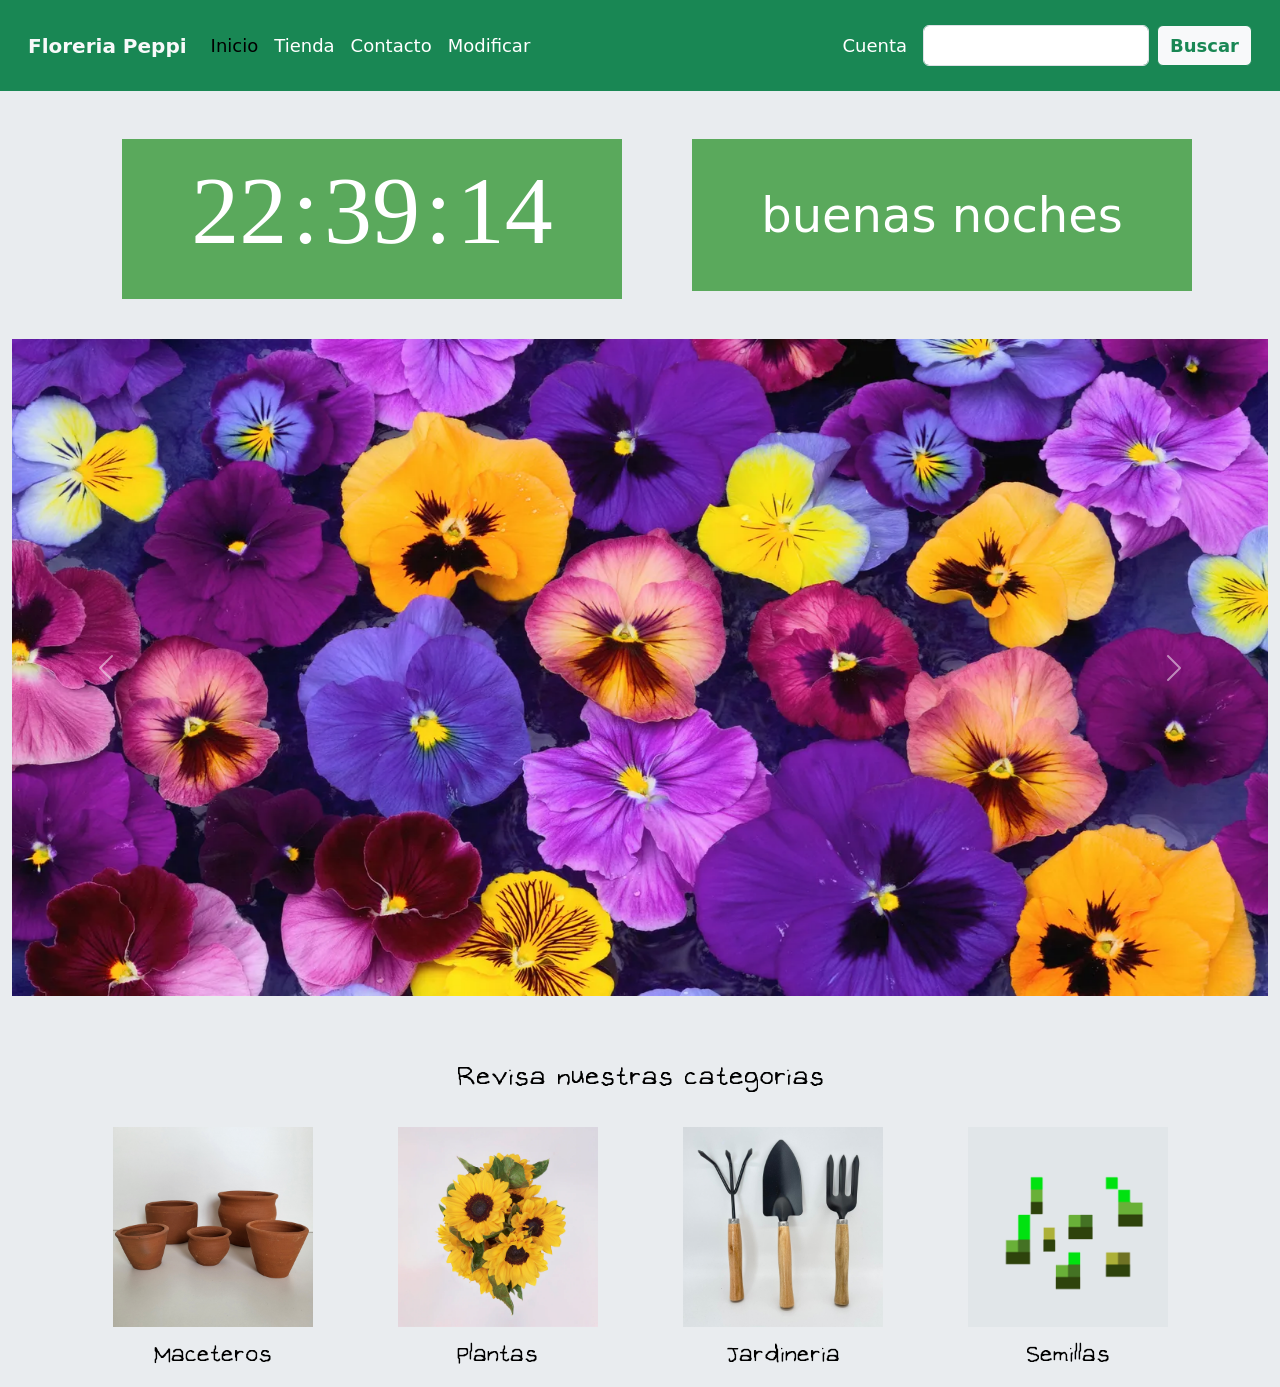
<file: Floreria/index.html>
<!DOCTYPE html>
<html lang="en">
<head>
    <meta charset="UTF-8">
    <meta http-equiv="X-UA-Compatible" content="IE=edge">
    <meta name="viewport" content="width=device-width, initial-scale=1.0">
    <link href="https://fonts.googleapis.com/icon?family=Material+Icons" rel="stylesheet">
    <link href="https://cdn.jsdelivr.net/npm/bootstrap@5.3.0-alpha2/dist/css/bootstrap.min.css" rel="stylesheet" integrity="sha384-aFq/bzH65dt+w6FI2ooMVUpc+21e0SRygnTpmBvdBgSdnuTN7QbdgL+OapgHtvPp" crossorigin="anonymous">
    <link rel="stylesheet" href="css/style.css">
    <title>Inicio</title>
</head>
<body class="bg-body-secondary">
    <nav class="navbar navbar-expand-lg bg-success p-3" id="menu">
        <div class="container-fluid">
          <a class="navbar-brand" href="index.html">
           <span class="text-light fs-5 fw-bolder">Floreria Peppi</span>
          </a>
          <button class="navbar-toggler" type="button" data-bs-toggle="collapse" data-bs-target="#navbarSupportedContent" aria-controls="navbarSupportedContent" aria-expanded="false" aria-label="Toggle navigation">
            <span class="navbar-toggler-icon"></span>
          </button>
          <div class="collapse navbar-collapse" id="navbarSupportedContent">
            <ul class="navbar-nav me-auto mb-2 mb-lg-0">

              <li class="nav-item">
                <a class="nav-link" aria-current="page" href="index.html" style="color: black;">Inicio</a>
              </li>
              <li class="nav-item">
                <a class="nav-link" href="shop.html">Tienda</a>
              </li>
              <li class="nav-item">
                <a class="nav-link" href="#">Contacto</a>
              </li>
              <li class="nav-item">
                <a class="nav-link" href="modificarTienda.html">Modificar</a>
              </li>
            </ul>
            <div class="nav-item p-3">
              <a class="nav-link" href="login.html">Cuenta</a>
            </div>
<!--             <div class="btn " style="padding-left: 20px;">
            <a href="shopping_cart.html">
              <img src="img/shopping_cart.png" alt="shopping_cart">
            </a>
            </div> -->

            <form class="d-flex" role="search">
              <input class="form-control me-2" type="search" aria-label="Search">
              <button class="btn btn-light btn-outline-success" type="button">Buscar</button>
            </form>
          </div>
        </div>
    </nav>
    
<div class="container text-center">
  <div class="row">
    <div class="col mt-5">
      <section id="contReloj">
        <p id="pHoras"></p>
        <p>:</p>
        <p id="pMinutos"></p>
        <p>:</p>
        <p id="pSegundos"></p>
      </section>
    </div>
    <div class="col mt-2">
      <section id="contSaludo"></section>
    </div>
<!--     <div class="col">
      <h2 id="temperatura"></h2>
    </div> -->
  </div>
</div>

<div class="container-fluid">
  <div id="carouselExampleAutoplaying" class="carousel slide" data-bs-ride="carousel">
    <div class="carousel-inner">
      <div class="carousel-item active">
        <img src="img/flores.webp" class="d-block w-100" alt="flores">
      </div>
      <div class="carousel-item">
        <img src="img/flores2.webp" class="d-block w-100" alt="flores2">
      </div>
      <div class="carousel-item">
        <img src="img/flores3.webp" class="d-block w-100" alt="flores3">
      </div>
    </div>
    <button class="carousel-control-prev" type="button" data-bs-target="#carouselExampleAutoplaying" data-bs-slide="prev">
      <span class="carousel-control-prev-icon" aria-hidden="true"></span>
      <span class="visually-hidden">Previous</span>
    </button>
    <button class="carousel-control-next" type="button" data-bs-target="#carouselExampleAutoplaying" data-bs-slide="next">
      <span class="carousel-control-next-icon" aria-hidden="true"></span>
      <span class="visually-hidden">Next</span>
    </button>
</div>
<div class="container-sm d-flex justify-content-center rounded-5 mt-5">
  <p style="color:black; font-family: omori_game; font-size: 40px;">Revisa nuestras categorias</p>
</div>

<div class="container text-center">
  <div class="row">
    <div class="col btn">
      <img src="img/maceteros.jpg" alt="maceteros" width="200" height="200">
      <br>
      <a style="color: black; font-family: omori_game; font-size: 35px; text-decoration: none;" href="#">Maceteros</a>
    </div>
    <div class="col btn">
      <img src="img/flores4.webp" alt="flores" width="200" height="200">
      <br>
      <a style="color: black; font-family: omori_game; font-size: 35px; text-decoration: none;" href="#">Plantas</a>
    </div>
    <div class="col btn">
      <img src="img/jardineria.jpg" alt="maceteros" width="200" height="200">
      <br>
      <a style="color: black; font-family: omori_game; font-size: 35px; text-decoration: none;" href="#">Jardineria</a>
    </div>
    <div class="col btn">
      <img src="img/seeds.png" alt="semillas" width="200" height="200">
      <br>
      <a style="color: black; font-family: omori_game; font-size: 35px; text-decoration: none;" href="#">Semillas</a>
    </div>
  </div>






</div>


    




<script src="js/clock.js"></script>
<script src="js/forecast.js"></script>
<script src="https://cdn.jsdelivr.net/npm/bootstrap@5.3.0-alpha2/dist/js/bootstrap.bundle.min.js" integrity="sha384-qKXV1j0HvMUeCBQ+QVp7JcfGl760yU08IQ+GpUo5hlbpg51QRiuqHAJz8+BrxE/N" crossorigin="anonymous"></script>
<script src="https://cdn.jsdelivr.net/npm/@popperjs/core@2.11.6/dist/umd/popper.min.js" integrity="sha384-oBqDVmMz9ATKxIep9tiCxS/Z9fNfEXiDAYTujMAeBAsjFuCZSmKbSSUnQlmh/jp3" crossorigin="anonymous"></script>
<script src="https://cdn.jsdelivr.net/npm/bootstrap@5.3.0-alpha2/dist/js/bootstrap.min.js" integrity="sha384-heAjqF+bCxXpCWLa6Zhcp4fu20XoNIA98ecBC1YkdXhszjoejr5y9Q77hIrv8R9i" crossorigin="anonymous"></script>
</body>
</html>
</file>
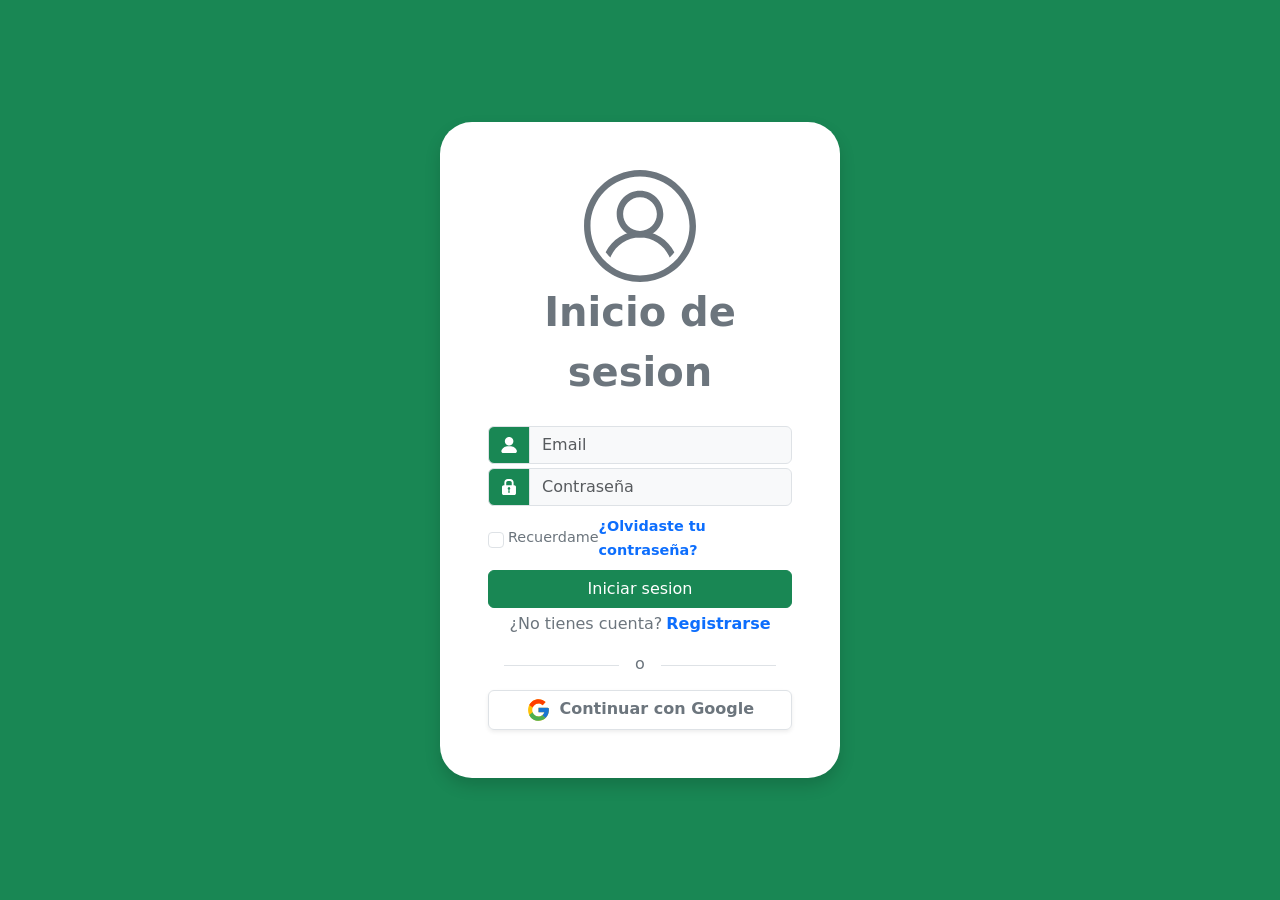
<file: Floreria/login.html>
<!DOCTYPE html>
<html lang="en">
<head>
    <meta charset="UTF-8">
    <meta http-equiv="X-UA-Compatible" content="IE=edge">
    <meta name="viewport" content="width=device-width, initial-scale=1.0">
    <link href="https://cdn.jsdelivr.net/npm/bootstrap@5.3.0-alpha2/dist/css/bootstrap.min.css" rel="stylesheet" integrity="sha384-aFq/bzH65dt+w6FI2ooMVUpc+21e0SRygnTpmBvdBgSdnuTN7QbdgL+OapgHtvPp" crossorigin="anonymous">
    <link rel="stylesheet" href="css/style.css">
    <title>Login</title>
</head>
<body class="bg-success d-flex justify-content-center align-items-center vh-100">
    <div class="bg-white p-5 rounded-5 text-secondary shadow" style="width: 25rem;">
        <div class="d-flex justify-content-center">
            <img src="img/login-icon.svg" alt="login-icon" style="height: 7rem;">
        </div>
        <div class="text-center fs-1 fw-bold">Inicio de sesion</div>
        <div class="input-group mt-4">
            <div class="input-group-text bg-success">
                <img src="img/username-icon.svg" alt="username-icon" style="height: 1rem;">
            </div>
            <input class="form-control bg-light" type="email" placeholder="Email">
        </div>
        <div class="input-group mt-1">
            <div class="input-group-text bg-success">
                <img src="img/password-icon.svg" alt="password-icon" style="height: 1rem;">
            </div>
            <input class="form-control bg-light" type="password" placeholder="Contraseña">
        </div>
        <div class="d-flex justify-content-around mt-2">
            <div class="d-flex align-items-center gap-1">
                <input class="form-check-input" type="checkbox">
                <div style="font-size: 0.9rem;">Recuerdame</div>
            </div>
            <div>
                <a href="#" class="text-decoration-none fw-semibold" style="font-size: 0.9rem;">¿Olvidaste tu contraseña?</a>
            </div>
        </div>
        <div class="btn btn-success w-100 mt-2">Iniciar sesion</div>
        <div class="d-flex gap-1 justify-content-center mt-1">
            <div>¿No tienes cuenta?</div>
            <a href="Register.html" class="text-decoration-none fw-semibold">Registrarse</a>
        </div>
        <div class="p-3">
            <div class="border-bottom text-center" style="height: 0.9rem;">
                <span class="bg-white px-3">o</span>

            </div>
        </div>
        <div class="btn d-flex gap-2 justify-content-center border mt-2 shadow-sm">
            <img src="img/google-icon.svg" alt="google-icon" style="height: 1.6rem;">
            <div class="fw-semibold text-secondary">Continuar con Google</div>
        </div>
   
   
   
   
    
    
    </div>



















<script src="https://cdn.jsdelivr.net/npm/bootstrap@5.3.0-alpha2/dist/js/bootstrap.bundle.min.js" integrity="sha384-qKXV1j0HvMUeCBQ+QVp7JcfGl760yU08IQ+GpUo5hlbpg51QRiuqHAJz8+BrxE/N" crossorigin="anonymous"></script>
<script src="https://cdn.jsdelivr.net/npm/@popperjs/core@2.11.6/dist/umd/popper.min.js" integrity="sha384-oBqDVmMz9ATKxIep9tiCxS/Z9fNfEXiDAYTujMAeBAsjFuCZSmKbSSUnQlmh/jp3" crossorigin="anonymous"></script>
<script src="https://cdn.jsdelivr.net/npm/bootstrap@5.3.0-alpha2/dist/js/bootstrap.min.js" integrity="sha384-heAjqF+bCxXpCWLa6Zhcp4fu20XoNIA98ecBC1YkdXhszjoejr5y9Q77hIrv8R9i" crossorigin="anonymous"></script>
    
</body>
</html>
</file>
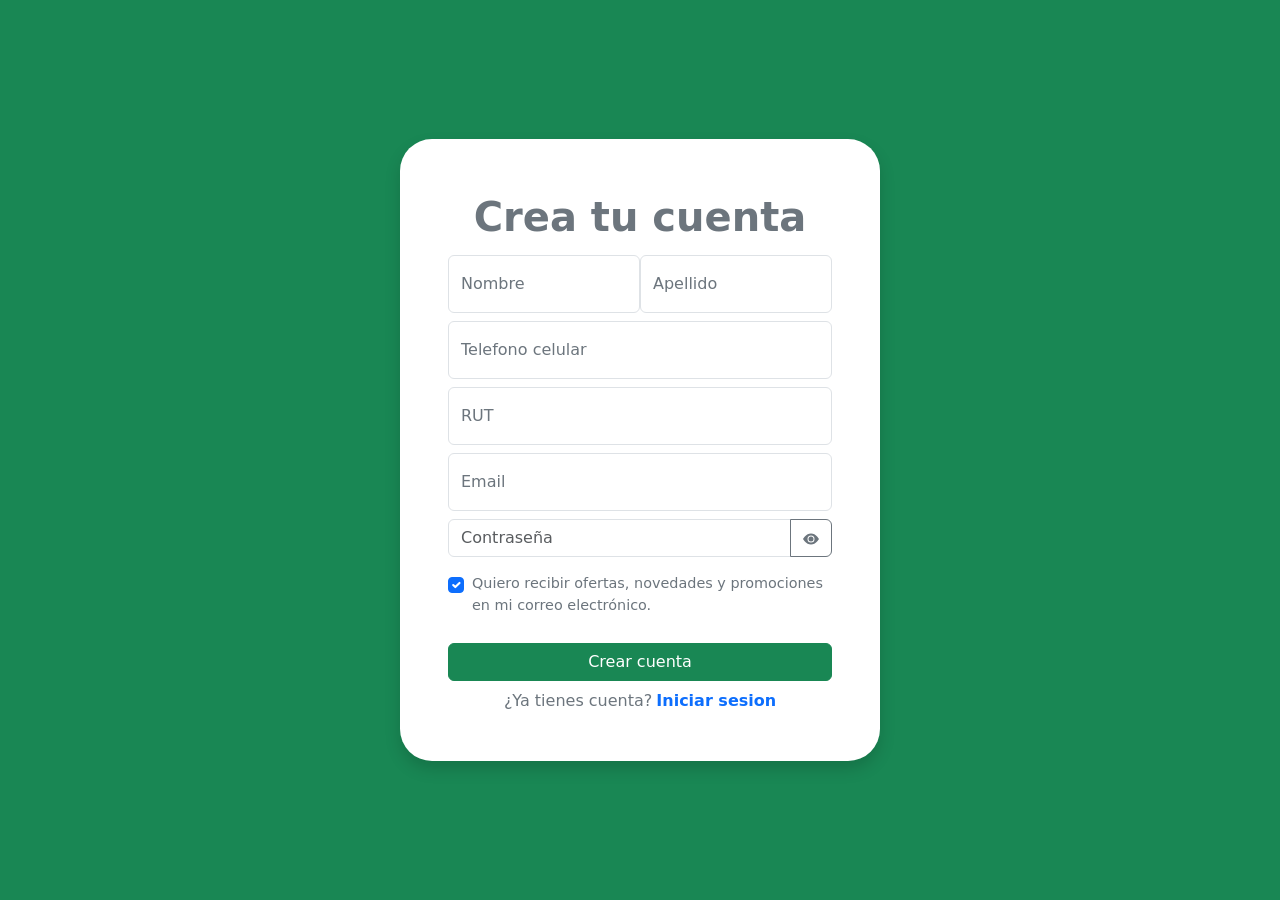
<file: Floreria/Register.html>
<!DOCTYPE html>
<html lang="en">
<head>
    <meta charset="UTF-8">
    <meta http-equiv="X-UA-Compatible" content="IE=edge">
    <meta name="viewport" content="width=device-width, initial-scale=1.0">
    <link href="https://cdn.jsdelivr.net/npm/bootstrap@5.3.0-alpha2/dist/css/bootstrap.min.css" rel="stylesheet" integrity="sha384-aFq/bzH65dt+w6FI2ooMVUpc+21e0SRygnTpmBvdBgSdnuTN7QbdgL+OapgHtvPp" crossorigin="anonymous">
    <link rel="stylesheet" href="css/style.css">
    <title>Register</title>
</head>
<body class="bg-success d-flex justify-content-center align-items-center vh-100">
    <div class="bg-white p-5 rounded-5 text-secondary shadow" style="width: 30rem;">
        <div class="text-center fs-1 fw-bold">Crea tu cuenta</div>
        <div class="d-flex justify-content-around mt-2">
            <div class="d-flex align-items-center form-floating gap-1">
                <input onblur="validarFormulario()" type="text" class="form-control" id="floatingInputName" placeholder="name">
                <label for="floatingInputName">Nombre</label>
            </div>
            <div class="form-floating">
                <input onblur="validarFormulario()" type="text" class="form-control" id="floatingInputLName" placeholder="LastName">
                <label for="floatingInputLName">Apellido</label>
            </div>
        </div>
        <div class="row">
        <small id="valNombre">Debe ingresar su nombre</small>
        <small id="valApellido">Debe ingresar su apellido</small>
        </div>
        <div class="form-floating mt-2">
            <input onblur="validarFormulario()" type="text" class="form-control" id="floatingInputPhone" placeholder="912345678">
            <label for="floatingInputPhone">Telefono celular</label>
        </div>
        <small id="valTelefono">Debe ingresar un telefono valido (sin +56)</small>
        <div class="form-floating mt-2">
            <input onblur="validarFormulario()" type="text" class="form-control" id="floatingInputRut" placeholder="12345678-9">
            <label for="floatingInputRut">RUT</label>
        </div>
        <small id="valRut">Debe ingresar un rut valido, sin puntos y con guion</small>
        <div class="form-floating mt-2">
            <input onblur="validateEmail()" type="email" class="form-control" id="floatingInputEmail" placeholder="name@example.com">
            <label for="floatingInputEmail">Email</label>
        </div>
        <small id="valEmail">Debe ingresar un correo valido</small>
        <div class="input-group mt-2">
            <input id="txtPassword" type="password" class="form-control" placeholder="Contraseña" aria-label="Recipient's username" aria-describedby="button-addon2">
            <button onclick="pass()" class="btn btn-outline-secondary" type="button" id="button-addon2">
                <svg id="mostrar" xmlns="http://www.w3.org/2000/svg" width="16" height="16" fill="currentColor" class="bi bi-eye-fill" viewBox="0 0 16 16">
                    <path d="M10.5 8a2.5 2.5 0 1 1-5 0 2.5 2.5 0 0 1 5 0z"/>
                    <path d="M0 8s3-5.5 8-5.5S16 8 16 8s-3 5.5-8 5.5S0 8 0 8zm8 3.5a3.5 3.5 0 1 0 0-7 3.5 3.5 0 0 0 0 7z"/>
                  </svg>
                  <svg id="ocultar" xmlns="http://www.w3.org/2000/svg" width="16" height="16" fill="currentColor" class="bi bi-eye-slash-fill" viewBox="0 0 16 16">
                    <path d="m10.79 12.912-1.614-1.615a3.5 3.5 0 0 1-4.474-4.474l-2.06-2.06C.938 6.278 0 8 0 8s3 5.5 8 5.5a7.029 7.029 0 0 0 2.79-.588zM5.21 3.088A7.028 7.028 0 0 1 8 2.5c5 0 8 5.5 8 5.5s-.939 1.721-2.641 3.238l-2.062-2.062a3.5 3.5 0 0 0-4.474-4.474L5.21 3.089z"/>
                    <path d="M5.525 7.646a2.5 2.5 0 0 0 2.829 2.829l-2.83-2.829zm4.95.708-2.829-2.83a2.5 2.5 0 0 1 2.829 2.829zm3.171 6-12-12 .708-.708 12 12-.708.708z"/>
                  </svg>
            </button>
          </div>
        <div class="form-check mt-3">
            <input class="form-check-input" type="checkbox"checked>
            <label style="font-size: 0.9rem;">Quiero recibir ofertas, novedades y promociones en mi correo electrónico. </label>
        </div>
        <div class="btn btn-success w-100 mt-4">Crear cuenta</div>
        <div class="d-flex gap-1 justify-content-center mt-2">
            <div>¿Ya tienes cuenta?</div>
            <a href="login.html" class="text-decoration-none fw-semibold">Iniciar sesion</a>
        </div>

   
   
   
    
    
    </div>
























<script src="https://cdn.jsdelivr.net/npm/bootstrap@5.3.0-alpha2/dist/js/bootstrap.bundle.min.js" integrity="sha384-qKXV1j0HvMUeCBQ+QVp7JcfGl760yU08IQ+GpUo5hlbpg51QRiuqHAJz8+BrxE/N" crossorigin="anonymous"></script>
<script src="https://cdn.jsdelivr.net/npm/@popperjs/core@2.11.6/dist/umd/popper.min.js" integrity="sha384-oBqDVmMz9ATKxIep9tiCxS/Z9fNfEXiDAYTujMAeBAsjFuCZSmKbSSUnQlmh/jp3" crossorigin="anonymous"></script>
<script src="https://cdn.jsdelivr.net/npm/bootstrap@5.3.0-alpha2/dist/js/bootstrap.min.js" integrity="sha384-heAjqF+bCxXpCWLa6Zhcp4fu20XoNIA98ecBC1YkdXhszjoejr5y9Q77hIrv8R9i" crossorigin="anonymous"></script>
<script src="js/forms.js"></script>          
    
</body>
</html>
</file>
<file: Floreria/css/style.css>
@font-face{
    font-family: omori_game;
    src: url('font/OMORI_GAME2.ttf');
}
#menu a{
    font-size: 18px;
    color: white;

}
#menu button{
    font-size: 18px;
    font-weight: bold;

}
small{
    color: red;
    font-weight: bolder;
}
.error{
    color: red;
}

.btn-mode{
    display: inline-block;
    width: 50px;
    height: 30px;
    border:2px solid black;
    transition: background-color .5s;
  }
  .btn-mode i {
    display: block;
    font-size: 17px;
    text-align: center;
    line-height: 30px;
  }
  .btn-mode.sun{
    border-top-left-radius: 20px;
    border-bottom-left-radius: 20px;
    border-right: 1px solid transparent;
  }
  .btn-mode.moon{
    border-top-right-radius: 20px;
    border-bottom-right-radius: 20px;
  }
  .active{
    background-color:black;
    color:#ffcd5c !important;
  }

.dark-mode{
    background-color: #1f1f1f;
    transition:background-color .5s;
}
.dark-mode a p{
    color: #fff;
}

.dark-mode .btn-mode{
    background-color:#1A1C1E;
    border:1px solid white;
    color:white;
  }
#contSaludo{
    background: rgba(0, 128, 0, 0.612);
    color: #fff;
    display: block;
    font-size: 3em;
    margin: 40px 0 10px 40px;
    padding: 40px 0;
    text-align: center;
    width: 500px;
}

#contReloj{
    background: rgba(0, 128, 0, 0.612);
    display: block;
    margin: 0 0 40px 40px;
    text-align: center;
    width: 500px;
}

#contReloj > p{
    color: #fff;
    display: inline-block;
    font-family: 'code_boldregular';
    font-size: 6em;
}

.img-item{
    width: 100%;
}

#item{
    
    margin-top: 7px;
    padding: 10px;
    border: 1px solid#666;
    border-radius: 10px;
    padding: 20px;
    transition: .3s;
}

#item:hover{
    box-shadow: 0 0 10px #666;
    scale: 1.05;

}
.precio-item{
    font-family: omori_game;
    font-weight: bold;
    font-size: 30px;
}

.carrito{
    float: right;
    border: 1px solid #666;
    background-color: #fff;
    width: 35%;
    margin-top: 30px;
    border-radius: 10px;
    overflow: hidden;
    margin-bottom: auto;
    position: sticky !important;
    top: 0;
    transition: .3s;
    z-index: 4;
    opacity: 0;
    margin-right: -100%;
}
.header-carrito{
    background-color: green;
    color: #fff;
    text-align: center;
    padding: 30px 0;

}
.carrito .carrito-item{
    display: flex;
    align-items: center;
    position: relative;
    border-bottom: 1px solid #666;
    padding: 20px;
}
.carrito .carrito-item img{
    margin-right: 20px;
}
.carrito .carrito-item .carrito-item-titulo{
    display: block;
    font-weight: bold;
    margin-bottom: 10px;
    text-transform: uppercase;
}
.carrito .carrito-item .selector-cantidad{
    display: inline-block;
    margin-right: 25px;
}
.carrito .carrito-item .carrito-item-cantidad{
    border: none;
    font-size: 18px;
    background: transparent;
    display: inline-block;
    width: 30px;
    padding: 5px;
    text-align: center;
}
.carrito .carrito-item .selector-cantidad i{
    font-size: 18px;
    width: 32px;
    height: 32px;
    line-height: 32px;
    text-align: center;
    border-radius: 50%;
    border: 1px solid #000;
    cursor: pointer;
}
.carrito .carrito-item .carrito-item-precio{
    font-weight: bold;
    display: inline-block;
    font-size: 18px;
    margin-bottom: 5px;
}
.carrito .carrito-item .btn-eliminar{
    position: absolute;
    right: 15px;
    top: 15px;
    color: #000;
    width: 40px;
    height: 40px;
    line-height: 40px;
    text-align: center;
    border-radius: 50%;
    border: 1px solid #000;
    cursor: pointer;
    display: block;
    background: transparent;
    z-index: 20;
}
.carrito .carrito-item .btn-eliminar i{
    pointer-events: none;
}
.carrito-total{
    padding: 30px;
}
.carrito-total .fila{
    display: flex;
    justify-content: space-between;
    align-items: center;
    font-size: 22px;
    font-weight: bold;
    margin-bottom: 10px;
}
.carrito-total .btn-pagar{
    display: block;
    width: 100%;
    border: none;
    border-radius: 5px;
    font-size: 18px;
    padding: 20px;
    display: flex;
    justify-content: space-between;
    align-items: center;
    cursor: pointer;
    transition: .3s;
}
.carrito-total .btn-pagar:hover{
    scale: 1.05;
}
@media screen and (max-width:850px) {
    .carrito{
        width: 100% !important;
    }
}
</file>
